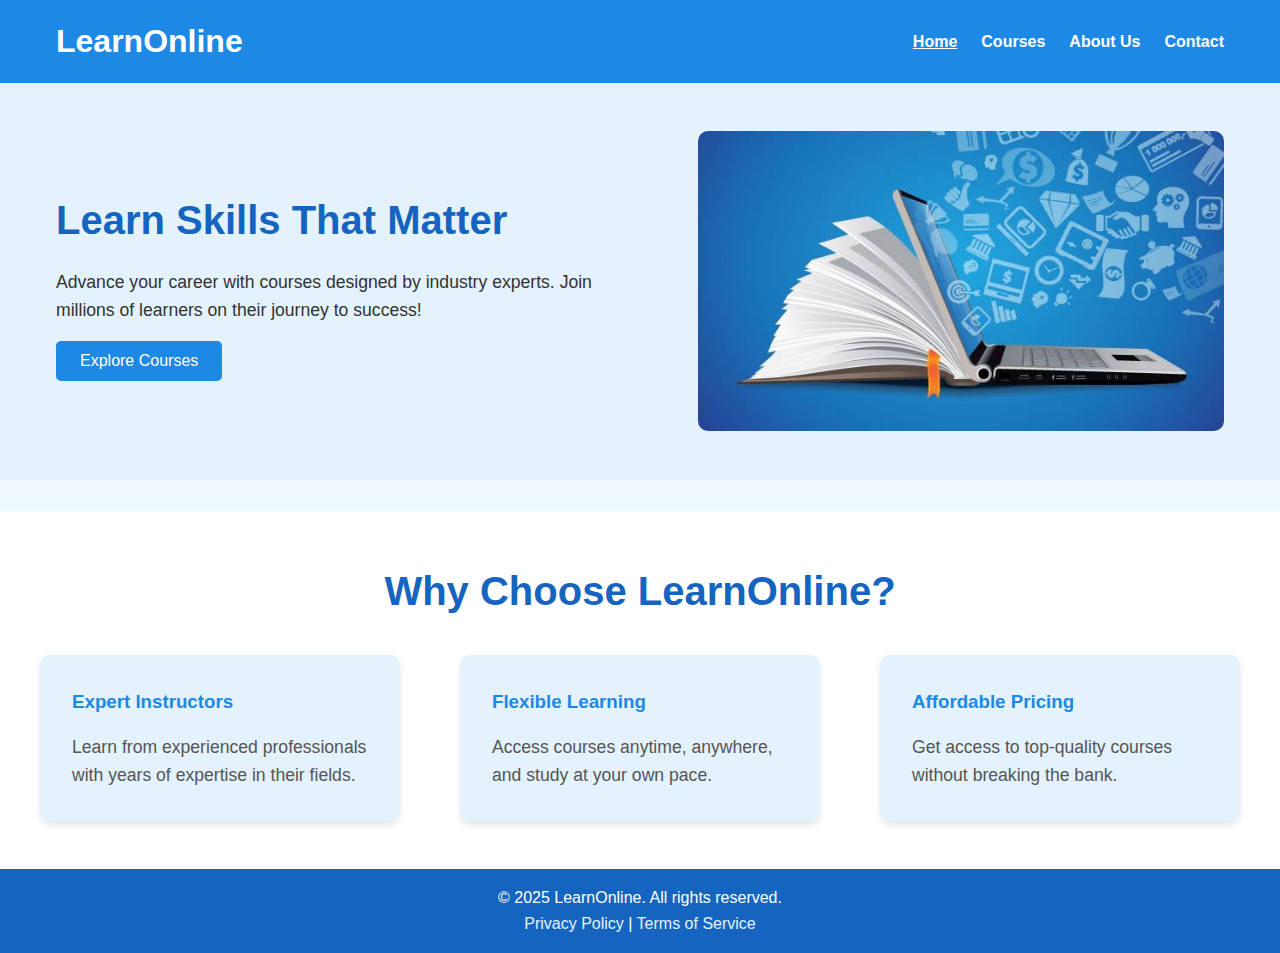
<file: index.html>
<!DOCTYPE html>
<html lang="en">
<head>
  <meta charset="UTF-8">
  <meta name="viewport" content="width=device-width, initial-scale=1.0">
  <title>LearnOnline - Your Learning Partner</title>
  <link rel="stylesheet" href="styles.css">
</head>
<body>
  <header class="navbar">
    <div class="container">
      <h1 class="logo">LearnOnline</h1>
      <nav>
        <ul class="nav-links">
          <li><a href="index.html" class="active">Home</a></li>
          <li><a href="courses.html">Courses</a></li>
          <li><a href="about.html">About Us</a></li>
          <li><a href="contact.html">Contact</a></li>
        </ul>
      </nav>
    </div>
  </header>

  <section class="hero">
    <div class="container">
      <div class="hero-content">
        <h2>Learn Skills That Matter</h2>
        <p>Advance your career with courses designed by industry experts. Join millions of learners on their journey to success!</p>
        <a href="courses.html" class="btn-primary">Explore Courses</a>
      </div>
      <img src="assets/hero.jpg" alt="Online Learning" class="hero-image">
    </div>
  </section>

  <section class="features">
    <div class="container">
      <h2>Why Choose LearnOnline?</h2>
      <div class="feature-cards">
        <div class="feature-card">
          <h3>Expert Instructors</h3>
          <p>Learn from experienced professionals with years of expertise in their fields.</p>
        </div>
        <div class="feature-card">
          <h3>Flexible Learning</h3>
          <p>Access courses anytime, anywhere, and study at your own pace.</p>
        </div>
        <div class="feature-card">
          <h3>Affordable Pricing</h3>
          <p>Get access to top-quality courses without breaking the bank.</p>
        </div>
      </div>
    </div>
  </section>

  <footer>
    <div class="container">
      <p>&copy; 2025 LearnOnline. All rights reserved.</p>
      <div class="footer-links">
        <a href="privacy.html">Privacy Policy</a> |
        <a href="terms.html">Terms of Service</a>
      </div>
    </div>
  </footer>
</body>
</html>
</file>
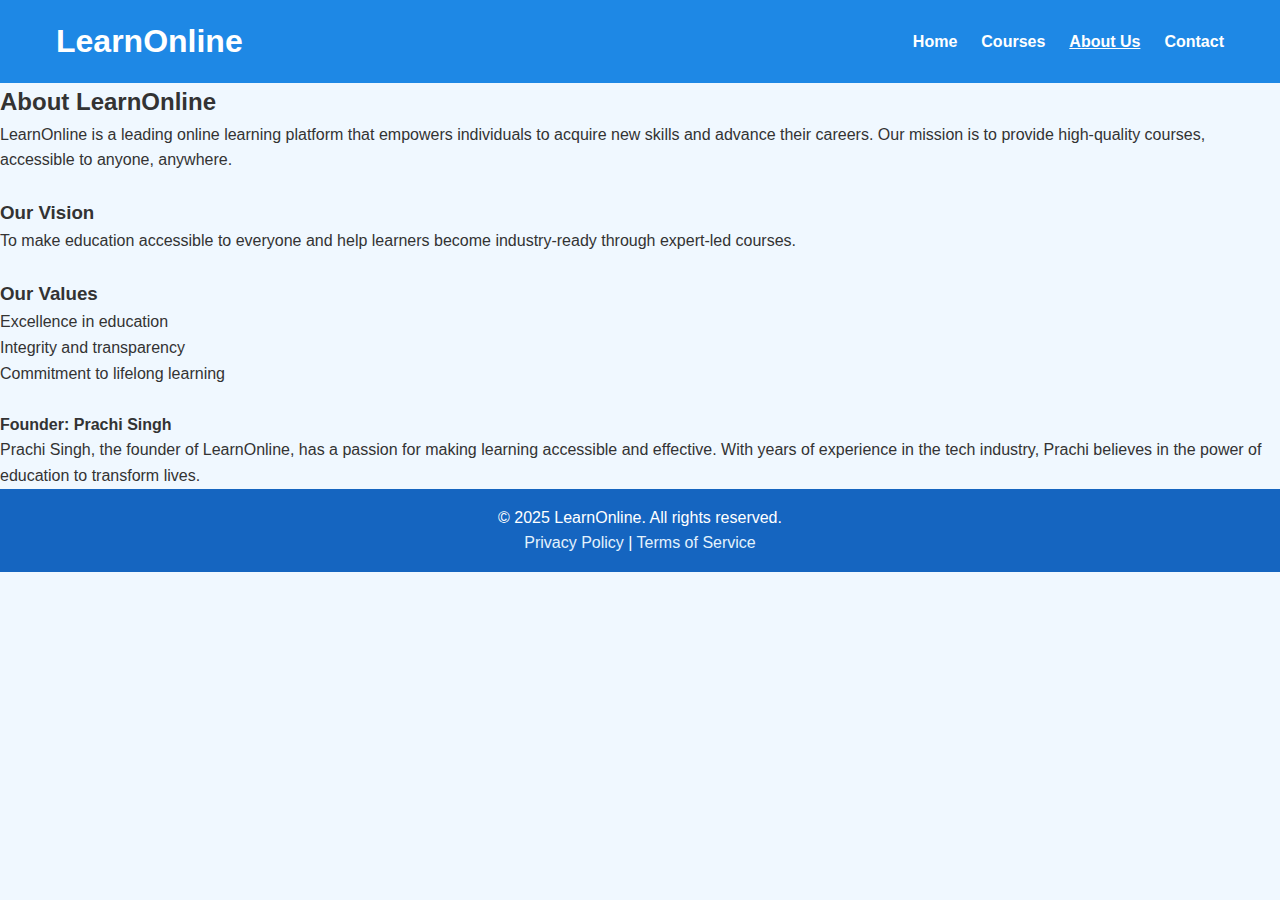
<file: about.html>
<!DOCTYPE html>
<html lang="en">
<head>
  <meta charset="UTF-8">
  <meta name="viewport" content="width=device-width, initial-scale=1.0">
  <title>About Us - LearnOnline</title>
  <link rel="stylesheet" href="styles.css">
</head>
<body>
  <header class="navbar">
    <div class="container">
      <h1 class="logo">LearnOnline</h1>
      <nav>
        <ul class="nav-links">
          <li><a href="index.html">Home</a></li>
          <li><a href="courses.html">Courses</a></li>
          <li><a href="about.html" class="active">About Us</a></li>
          <li><a href="contact.html">Contact</a></li>
        </ul>
      </nav>
    </div>
  </header>

  <section class="about">
    <div class="container">
      <h2>About LearnOnline</h2>
      <p>LearnOnline is a leading online learning platform that empowers individuals to acquire new skills and advance their careers. Our mission is to provide high-quality courses, accessible to anyone, anywhere.</p>
      
      <br>

      <h3>Our Vision</h3>
      <p>To make education accessible to everyone and help learners become industry-ready through expert-led courses.</p>
      
      <br>

      <h3>Our Values</h3>
      <ul>
        <li>Excellence in education</li>
        <li>Integrity and transparency</li>
        <li>Commitment to lifelong learning</li>
      </ul>
      
      <br>

      <p><strong>Founder: Prachi Singh</strong></p>
      <p>Prachi Singh, the founder of LearnOnline, has a passion for making learning accessible and effective. With years of experience in the tech industry, Prachi believes in the power of education to transform lives.</p>
    </div>
  </section>

  <footer>
    <div class="container">
      <p>&copy; 2025 LearnOnline. All rights reserved.</p>
      <div class="footer-links">
        <a href="privacy.html">Privacy Policy</a> |
        <a href="terms.html">Terms of Service</a>
      </div>
    </div>
  </footer>
</body>
</html>
</file>
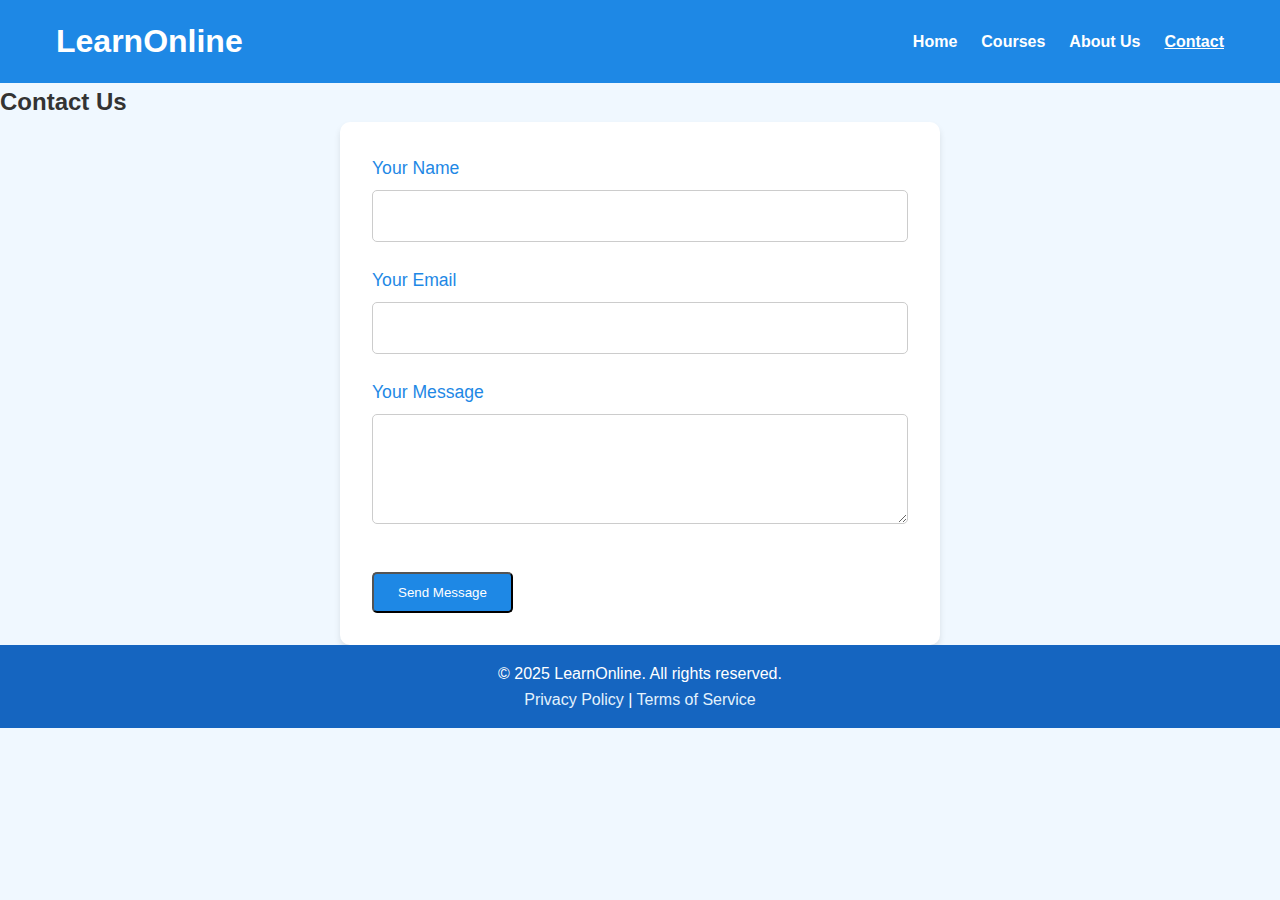
<file: contact.html>
<!DOCTYPE html>
<html lang="en">
<head>
  <meta charset="UTF-8">
  <meta name="viewport" content="width=device-width, initial-scale=1.0">
  <title>Contact Us - LearnOnline</title>
  <link rel="stylesheet" href="styles.css">
  <script src="script.js" defer></script> <!-- Link to the external JS file -->
</head>
<body>
  <header class="navbar">
    <div class="container">
      <h1 class="logo">LearnOnline</h1>
      <nav>
        <ul class="nav-links">
          <li><a href="index.html">Home</a></li>
          <li><a href="courses.html">Courses</a></li>
          <li><a href="about.html">About Us</a></li>
          <li><a href="contact.html" class="active">Contact</a></li>
        </ul>
      </nav>
    </div>
  </header>

  <section class="contact">
    <div class="container">
      <h2>Contact Us</h2>
      <form action="#" method="post" id="contactForm">
        <div class="form-group">
          <label for="name">Your Name</label>
          <input type="text" id="name" name="name" required>
        </div>
        <div class="form-group">
          <label for="email">Your Email</label>
          <input type="email" id="email" name="email" required>
        </div>
        <div class="form-group">
          <label for="message">Your Message</label>
          <textarea id="message" name="message" rows="4" required></textarea>
        </div>
        <button type="submit" class="btn-primary" onclick="submitMessage(event)">Send Message</button>
      </form>
    </div>
  </section>

  <footer>
    <div class="container">
      <p>&copy; 2025 LearnOnline. All rights reserved.</p>
      <div class="footer-links">
        <a href="privacy.html">Privacy Policy</a> |
        <a href="terms.html">Terms of Service</a>
      </div>
    </div>
  </footer>
</body>
</html>
</file>
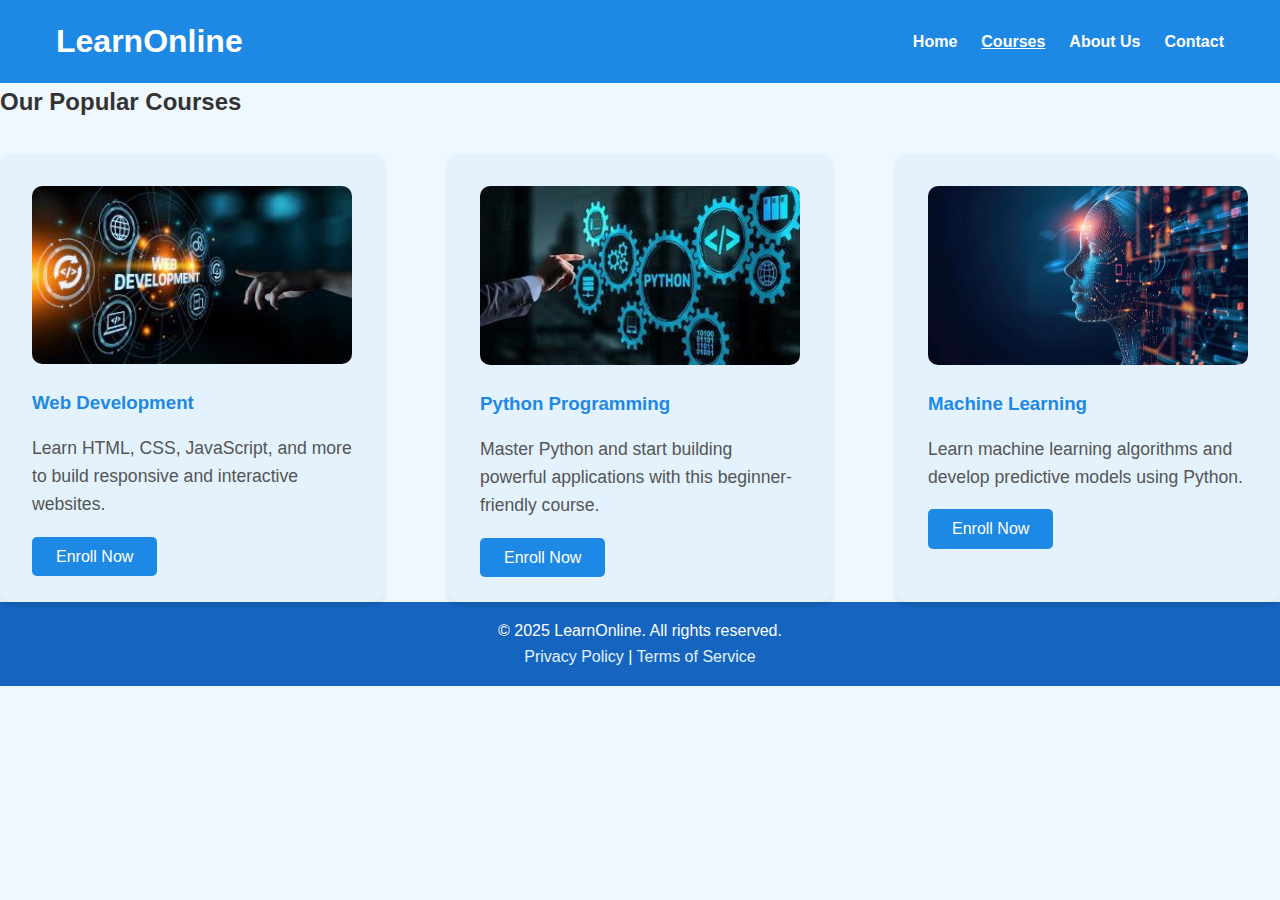
<file: courses.html>
<!DOCTYPE html>
<html lang="en">
<head>
  <meta charset="UTF-8">
  <meta name="viewport" content="width=device-width, initial-scale=1.0">
  <title>Courses - LearnOnline</title>
  <link rel="stylesheet" href="styles.css">
</head>
<body>
  <header class="navbar">
    <div class="container">
      <h1 class="logo">LearnOnline</h1>
      <nav>
        <ul class="nav-links">
          <li><a href="index.html">Home</a></li>
          <li><a href="courses.html" class="active">Courses</a></li>
          <li><a href="about.html">About Us</a></li>
          <li><a href="contact.html">Contact</a></li>
        </ul>
      </nav>
    </div>
  </header>

  <section class="courses">
    <div class="container">
      <h2>Our Popular Courses</h2>
      <div class="course-cards">
        <div class="course-card">
          <img src="assets/web-development.jpg" alt="Web Development">
          <h3>Web Development</h3>
          <p>Learn HTML, CSS, JavaScript, and more to build responsive and interactive websites.</p>
          <br> <!-- Added space -->
          <a href="#" class="btn-primary">Enroll Now</a>
        </div>
        <div class="course-card">
          <img src="assets/python-programming.jpg" alt="Python Programming">
          <h3>Python Programming</h3>
          <p>Master Python and start building powerful applications with this beginner-friendly course.</p>
          <br> <!-- Added space -->
          <a href="#" class="btn-primary">Enroll Now</a>
        </div>
        <div class="course-card">
          <img src="assets/machine-learning.jpg" alt="Machine Learning">
          <h3>Machine Learning</h3>
          <p>Learn machine learning algorithms and develop predictive models using Python.</p>
          <br> <!-- Added space -->
          <a href="#" class="btn-primary">Enroll Now</a>
        </div>
      </div>
    </div>
  </section>

  <footer>
    <div class="container">
      <p>&copy; 2025 LearnOnline. All rights reserved.</p>
      <div class="footer-links">
        <a href="privacy.html">Privacy Policy</a> |
        <a href="terms.html">Terms of Service</a>
      </div>
    </div>
  </footer>
</body>
</html>
</file>
<file: styles.css>
/* Reset */
* {
    margin: 0;
    padding: 0;
    box-sizing: border-box;
  }
  
  body {
    font-family: Arial, sans-serif;
    line-height: 1.6;
    color: #333;
    background-color: #f0f8ff;
    padding: 0;
    margin: 0;
  }
  
  /* Blue Theme Colors */
  :root {
    --primary-blue: #1e88e5;
    --light-blue: #e3f2fd;
    --dark-blue: #1565c0;
    --white: #ffffff;
  }
  
  /* Navbar */
  .navbar {
    background-color: var(--primary-blue);
    color: var(--white);
    padding: 1rem 0;
  }
  
  .navbar .container {
    display: flex;
    justify-content: space-between;
    align-items: center;
    max-width: 1200px;
    margin: 0 auto;
    padding: 0 1rem;
  }
  
  .nav-links {
    list-style: none;
    display: flex;
    gap: 1.5rem;
  }
  
  .nav-links a {
    text-decoration: none;
    color: var(--white);
    font-weight: bold;
  }
  
  .nav-links a:hover,
  .nav-links a.active {
    text-decoration: underline;
  }
  
  /* Hero Section */
  .hero {
    display: flex;
    justify-content: space-between;
    align-items: center;
    padding: 3rem 1rem;
    background-color: var(--light-blue);
    margin-bottom: 2rem;
  }
  
  .hero .container {
    display: flex;
    justify-content: space-between;
    align-items: center;
    max-width: 1200px;
    margin: 0 auto;
    padding: 0 1rem;
  }
  
  .hero .hero-content {
    max-width: 50%;
    padding-right: 2rem;
  }
  
  .hero h2 {
    font-size: 2.5rem;
    color: var(--dark-blue);
    margin-bottom: 1rem;
  }
  
  .hero p {
    font-size: 1.1rem;
    margin-bottom: 1.5rem;
  }
  
  .hero .btn-primary {
    padding: 0.7rem 1.5rem;
    background-color: var(--primary-blue);
    color: var(--white);
    text-decoration: none;
    border-radius: 5px;
    transition: background-color 0.3s;
  }
  
  .hero .btn-primary:hover {
    background-color: var(--dark-blue);
  }
  
  .hero-image {
    width: 45%;
    border-radius: 10px;
    object-fit: cover;
    max-height: 300px;
  }
  
  /* Features Section */
  .features {
    padding: 3rem 1rem;
    background-color: var(--white);
  }
  
  .features .container {
    text-align: center;
    max-width: 1200px;
    margin: 0 auto;
  }
  
  .features h2 {
    font-size: 2.5rem;
    margin-bottom: 2rem;
    color: var(--dark-blue);
  }
  
  .feature-cards {
    display: flex;
    justify-content: space-between;
    margin-top: 2rem;
    flex-wrap: wrap;
    gap: 1.5rem;
  }
  
  .feature-card {
    background-color: var(--light-blue);
    padding: 2rem;
    border-radius: 10px;
    width: 30%;
    box-shadow: 0 4px 6px rgba(0, 0, 0, 0.1);
    text-align: left;
  }
  
  .feature-card h3 {
    color: var(--primary-blue);
    margin-bottom: 1rem;
  }
  
  .feature-card p {
    font-size: 1.1rem;
    color: #555;
  }
  
  /* Courses Page */
  .course-cards {
    display: flex;
    justify-content: space-between;
    gap: 2rem;
    margin-top: 2rem;
    flex-wrap: wrap;
  }
  
  .course-card {
    background-color: var(--light-blue);
    padding: 2rem;
    border-radius: 10px;
    width: 30%;
    box-shadow: 0 4px 6px rgba(0, 0, 0, 0.1);
  }
  
  .course-card img {
    width: 100%;
    height: auto;
    border-radius: 10px;
    margin-bottom: 1rem;
  }
  
  .course-card h3 {
    color: var(--primary-blue);
    margin-bottom: 1rem;
  }
  
  .course-card p {
    font-size: 1.1rem;
    color: #555;
  }
  
  .course-card .btn-primary {
    margin-top: 1rem;
    padding: 0.7rem 1.5rem;
    background-color: var(--primary-blue);
    color: var(--white);
    text-decoration: none;
    border-radius: 5px;
    transition: background-color 0.3s;
  }
  
  .course-card .btn-primary:hover {
    background-color: var(--dark-blue);
  }
  
  /* Contact Page */
  .contact form {
    max-width: 600px;
    margin: 0 auto;
    padding: 2rem;
    background-color: var(--white);
    border-radius: 10px;
    box-shadow: 0 4px 6px rgba(0, 0, 0, 0.1);
  }
  
  .contact .form-group {
    margin-bottom: 1.5rem;
  }
  
  .contact label {
    display: block;
    font-size: 1.1rem;
    margin-bottom: 0.5rem;
    color: var(--primary-blue);
  }
  
  .contact input,
  .contact textarea {
    width: 100%;
    padding: 1rem;
    border: 1px solid #ccc;
    border-radius: 5px;
    font-size: 1rem;
    color: #333;
  }
  
  .contact textarea {
    resize: vertical;
  }
  
  .contact .btn-primary {
    margin-top: 1rem;
    padding: 0.7rem 1.5rem;
    background-color: var(--primary-blue);
    color: var(--white);
    text-decoration: none;
    border-radius: 5px;
    transition: background-color 0.3s;
  }
  
  .contact .btn-primary:hover {
    background-color: var(--dark-blue);
  }
  
  /* Footer */
  footer {
    background-color: var(--dark-blue);
    color: var(--white);
    padding: 1rem 0;
    text-align: center;
  }
  
  .footer-links a {
    color: var(--light-blue);
    text-decoration: none;
  }
  
  .footer-links a:hover {
    text-decoration: underline;
  }
</file>
